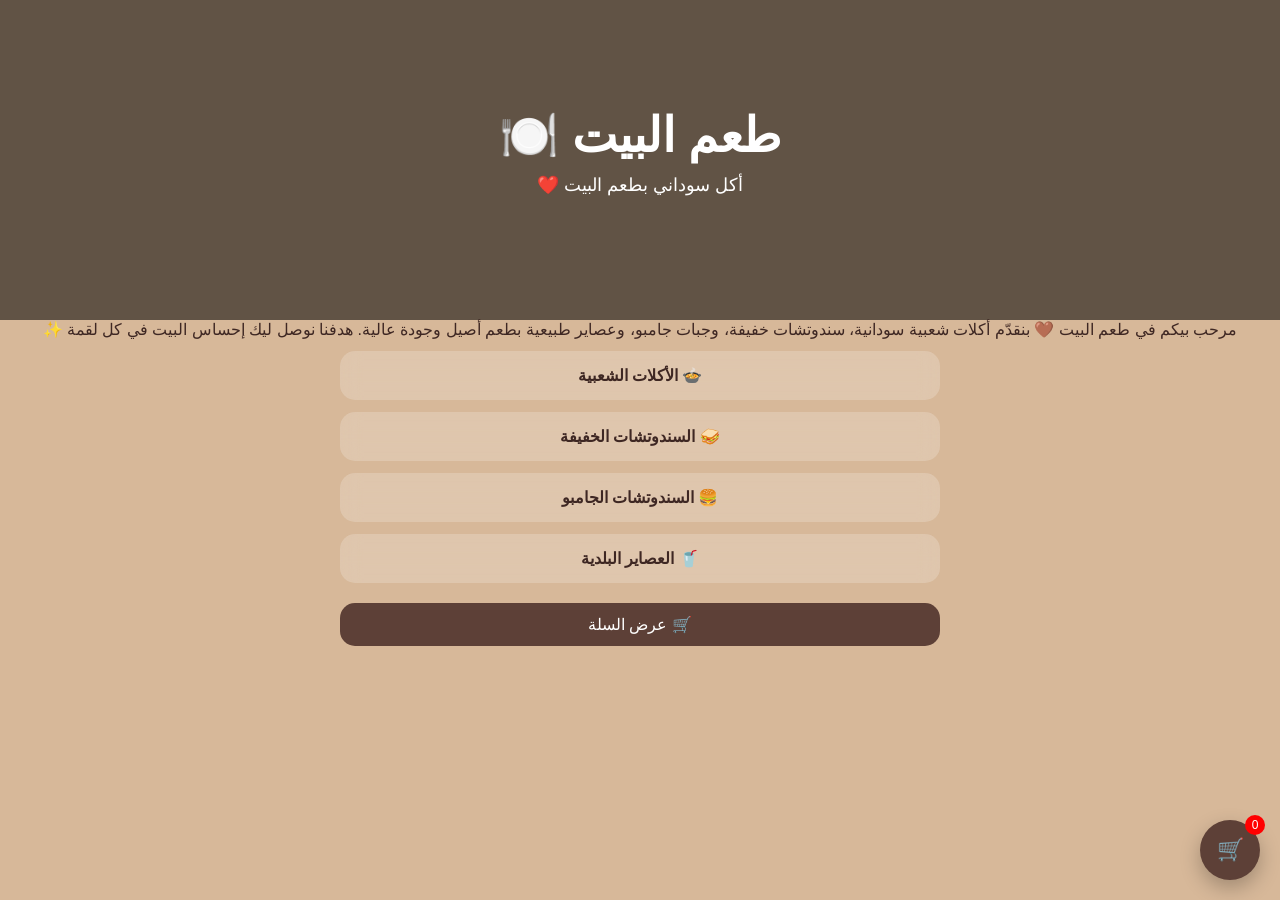
<file: index.html>
<!DOCTYPE html>
<html lang="ar">

<head>
  <meta charset="UTF-8">
  <meta name="viewport" content="width=device-width, initial-scale=1.0">

  <title>طعم البيت 🍽️</title>

  <link rel="stylesheet" href="style.css">
</head>

<body class="home-page">

<!-- 🛒 السلة العائمة -->
<a href="cart.html" class="floating-cart">
🛒 <span id="cart-count">0</span>
</a>

<!-- الهيرو -->
<header class="hero">
  <h1 class="title">طعم البيت 🍽️</h1>
  <p class="subtitle">أكل سوداني بطعم البيت ❤️</p>
</header>

<!-- تعريف المطعم -->
<section class="intro">
  مرحب بيكم في طعم البيت 🤎  
  بنقدّم أكلات شعبية سودانية، سندوتشات خفيفة، وجبات جامبو، وعصاير طبيعية بطعم أصيل وجودة عالية.  
  هدفنا نوصل ليك إحساس البيت في كل لقمة ✨
</section>

<!-- الأقسام -->
<a href="popular.html" class="card">🍲 الأكلات الشعبية</a>
<a href="light.html" class="card">🥪 السندوتشات الخفيفة</a>
<a href="jumbo.html" class="card">🍔 السندوتشات الجامبو</a>
<a href="juices.html" class="card">🥤 العصاير البلدية</a>

<a href="cart.html" class="cart-btn">🛒 عرض السلة</a>

<!-- 🧠 مهم جدًا لتشغيل العداد والسلة -->
<script src="script.js"></script>

</body>
</html>
</file>
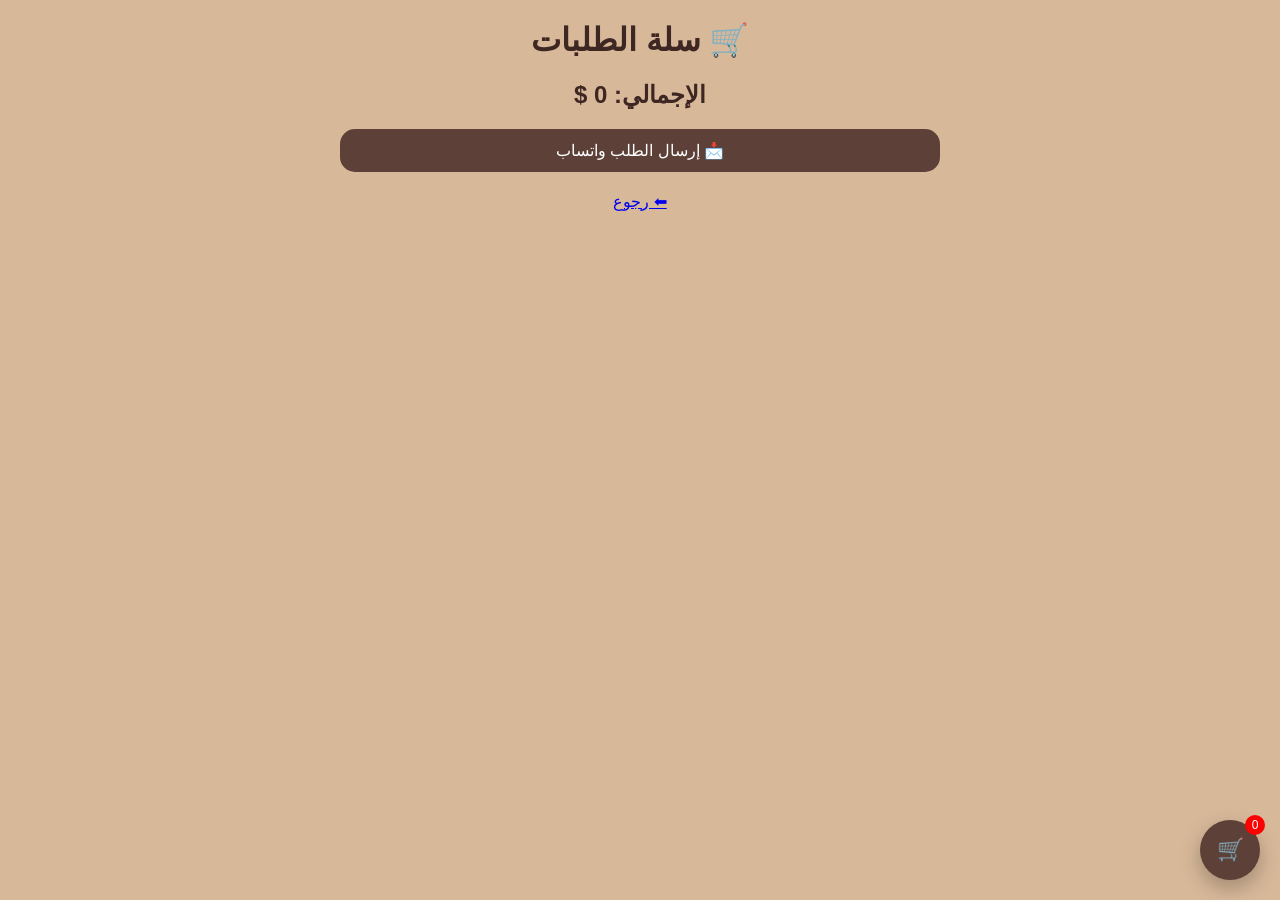
<file: cart.html>
<!DOCTYPE html>
<html lang="ar">

<head>
  <meta charset="UTF-8">
  <meta name="viewport" content="width=device-width, initial-scale=1.0">

  <title>السلة 🛒</title>

  <link rel="stylesheet" href="style.css">
</head>

<body class="cart-page">

<a href="cart.html" class="floating-cart">
🛒 <span id="cart-count">0</span>
</a>

<h1>🛒 سلة الطلبات</h1>

<div id="cart"></div>

<h2>الإجمالي: <span id="total">0</span> $</h2>

<button class="cart-btn" onclick="sendWhatsApp()">
📩 إرسال الطلب واتساب
</button>

<a href="index.html" class="back">⬅ رجوع</a>

<script src="script.js"></script>

</body>
</html>
</file>
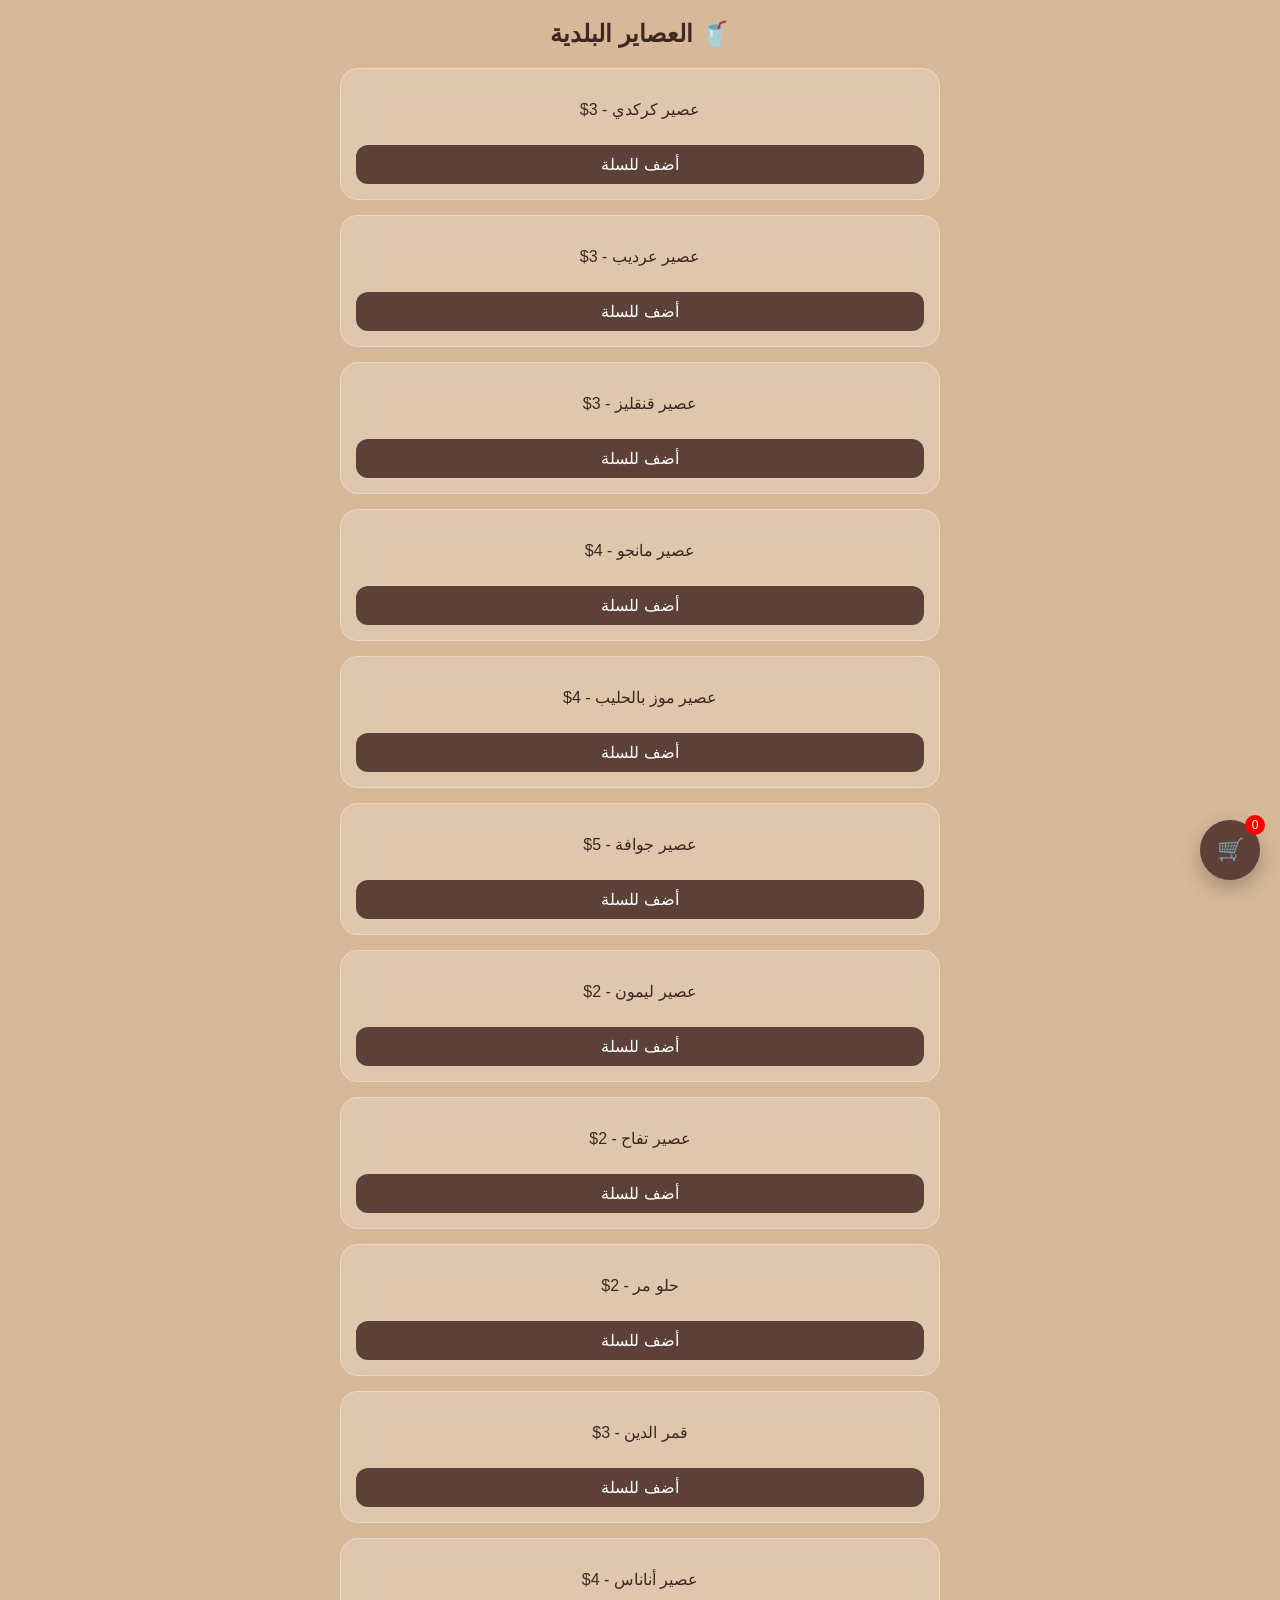
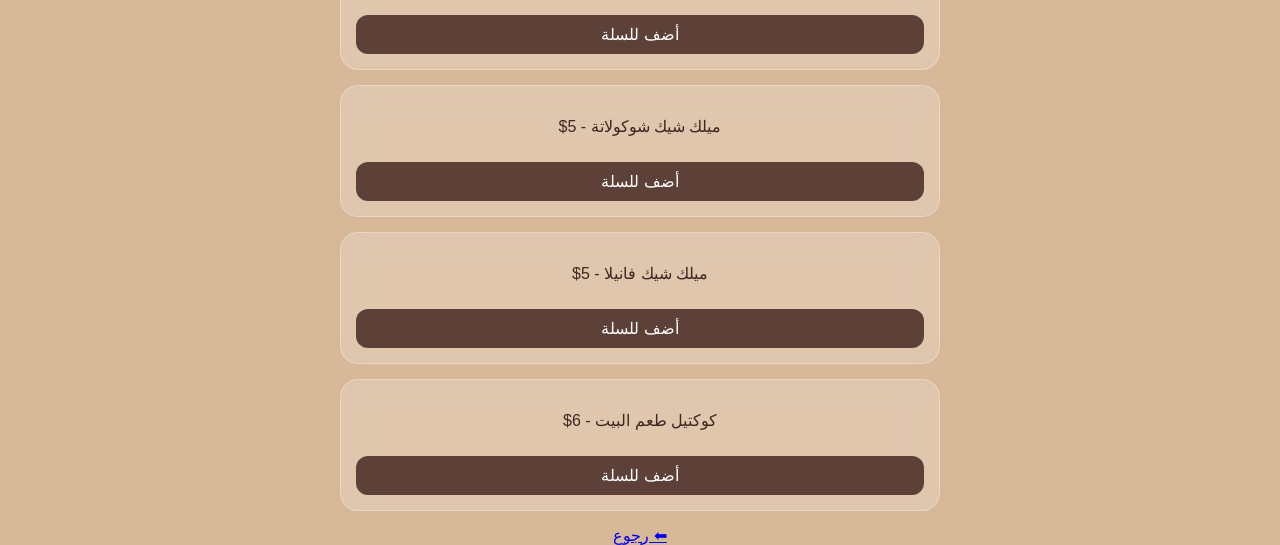
<file: juices.html>
<!DOCTYPE html>
<html lang="ar">

<head>
  <meta charset="UTF-8">
  <meta name="viewport" content="width=device-width, initial-scale=1.0">

  <title>العصاير البلدية</title>

  <link rel="stylesheet" href="style.css">
</head>

<body class="juice-page">

<!-- 🛒 السلة العائمة -->
<a href="cart.html" class="floating-cart">
🛒 <span id="cart-count">0</span>
</a>

<h2>🥤 العصاير البلدية</h2>

<div class="item">
  <p>عصير كركدي - 3$</p>
  <button onclick="addToCart('عصير كركدي',3)">أضف للسلة</button>
</div>

<div class="item">
  <p>عصير عرديب - 3$</p>
  <button onclick="addToCart('عصير عرديب',3)">أضف للسلة</button>
</div>

<div class="item">
  <p>عصير قنقليز - 3$</p>
  <button onclick="addToCart('عصير قنقليز',3)">أضف للسلة</button>
</div>

<div class="item">
  <p>عصير مانجو - 4$</p>
  <button onclick="addToCart('عصير مانجو',4)">أضف للسلة</button>
</div>

<div class="item">
  <p>عصير موز بالحليب - 4$</p>
  <button onclick="addToCart('عصير موز بالحليب',4)">أضف للسلة</button>
</div>

<div class="item">
  <p>عصير جوافة - 5$</p>
  <button onclick="addToCart('عصير جوافة',5)">أضف للسلة</button>
</div>

<div class="item">
  <p>عصير ليمون - 2$</p>
  <button onclick="addToCart('عصير ليمون',2)">أضف للسلة</button>
</div>

<div class="item">
  <p>عصير تفاح - 2$</p>
  <button onclick="addToCart('عصير تفاح',2)">أضف للسلة</button>
</div>

<div class="item">
  <p>حلو مر - 2$</p>
  <button onclick="addToCart('حلو مر',2)">أضف للسلة</button>
</div>

<div class="item">
  <p>قمر الدين - 3$</p>
  <button onclick="addToCart('قمر الدين',3)">أضف للسلة</button>
</div>

<div class="item">
  <p>عصير أناناس - 4$</p>
  <button onclick="addToCart('عصير أناناس',4)">أضف للسلة</button>
</div>

<div class="item">
  <p>ميلك شيك شوكولاتة - 5$</p>
  <button onclick="addToCart('ميلك شيك شوكولاتة',5)">أضف للسلة</button>
</div>

<div class="item">
  <p>ميلك شيك فانيلا - 5$</p>
  <button onclick="addToCart('ميلك شيك فانيلا',5)">أضف للسلة</button>
</div>

<div class="item">
  <p>كوكتيل طعم البيت - 6$</p>
  <button onclick="addToCart('كوكتيل طعم البيت',6)">أضف للسلة</button>
</div>

<a href="index.html" class="back">⬅ رجوع</a>

<script src="script.js"></script>

</body>
</html>
</file>
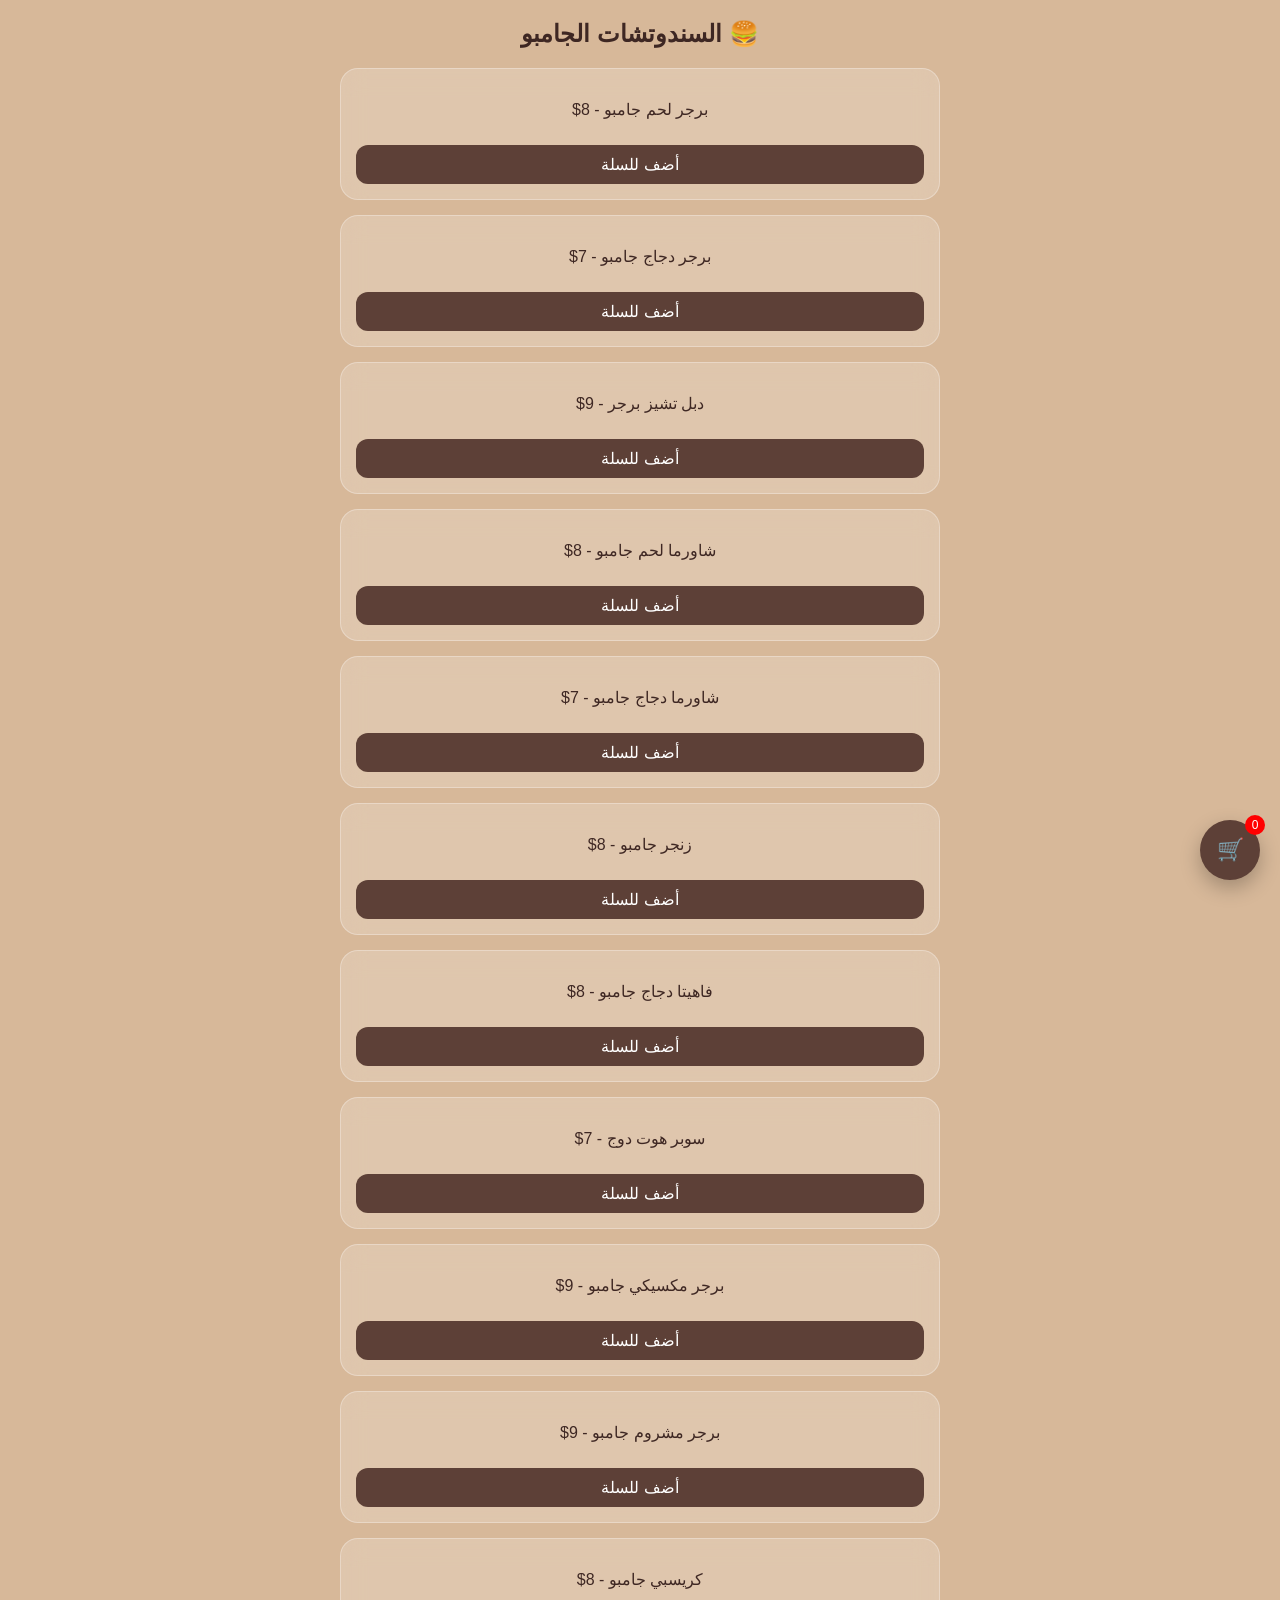
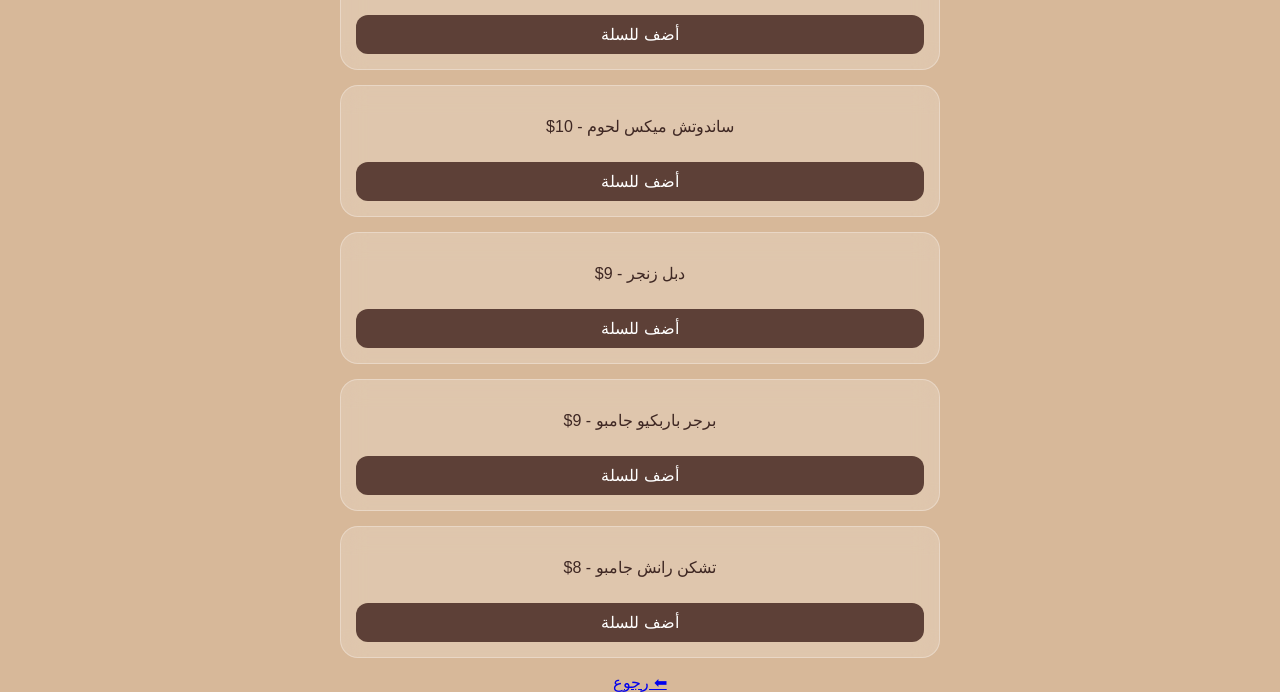
<file: jumbo.html>
<!DOCTYPE html>
<html lang="ar">

<head>
  <meta charset="UTF-8">
  <meta name="viewport" content="width=device-width, initial-scale=1.0">

  <title>السندوتشات الجامبو</title>

  <link rel="stylesheet" href="style.css">

  <!-- خط Cairo -->
  <link rel="preconnect" href="https://fonts.googleapis.com">
  <link rel="preconnect" href="https://fonts.gstatic.com" crossorigin>

  <link href="https://fonts.googleapis.com/css2?family=Cairo:wght@400;700&display=swap" rel="stylesheet">
</head>
<a href="cart.html" class="floating-cart">
🛒 <span id="cart-count">0</span>
</a>
<body class="jumbo-page">

<h2>🍔 السندوتشات الجامبو</h2>

<div class="item">
  <p>برجر لحم جامبو - 8$</p>
  <button onclick="add('برجر لحم جامبو',8)">أضف للسلة</button>
</div>

<div class="item">
  <p>برجر دجاج جامبو - 7$</p>
  <button onclick="add('برجر دجاج جامبو',7)">أضف للسلة</button>
</div>

<div class="item">
  <p>دبل تشيز برجر - 9$</p>
  <button onclick="add('دبل تشيز برجر',9)">أضف للسلة</button>
</div>

<div class="item">
  <p>شاورما لحم جامبو - 8$</p>
  <button onclick="add('شاورما لحم جامبو',8)">أضف للسلة</button>
</div>

<div class="item">
  <p>شاورما دجاج جامبو - 7$</p>
  <button onclick="add('شاورما دجاج جامبو',7)">أضف للسلة</button>
</div>

<div class="item">
  <p>زنجر جامبو - 8$</p>
  <button onclick="add('زنجر جامبو',8)">أضف للسلة</button>
</div>

<div class="item">
  <p>فاهيتا دجاج جامبو - 8$</p>
  <button onclick="add('فاهيتا دجاج',8)">أضف للسلة</button>
</div>

<div class="item">
  <p>سوبر هوت دوج - 7$</p>
  <button onclick="add('سوبر هوت دوج',7)">أضف للسلة</button>
</div>

<div class="item">
  <p>برجر مكسيكي جامبو - 9$</p>
  <button onclick="add('برجر مكسيكي',9)">أضف للسلة</button>
</div>

<div class="item">
  <p>برجر مشروم جامبو - 9$</p>
  <button onclick="add('برجر مشروم',9)">أضف للسلة</button>
</div>

<div class="item">
  <p>كريسبي جامبو - 8$</p>
  <button onclick="add('كريسبي جامبو',8)">أضف للسلة</button>
</div>

<div class="item">
  <p>ساندوتش ميكس لحوم - 10$</p>
  <button onclick="add('ميكس لحوم',10)">أضف للسلة</button>
</div>

<div class="item">
  <p>دبل زنجر - 9$</p>
  <button onclick="add('دبل زنجر',9)">أضف للسلة</button>
</div>

<div class="item">
  <p>برجر باربكيو جامبو - 9$</p>
  <button onclick="add('برجر باربكيو',9)">أضف للسلة</button>
</div>

<div class="item">
  <p>تشكن رانش جامبو - 8$</p>
  <button onclick="add('تشكن رانش',8)">أضف للسلة</button>
</div>

<a href="index.html" class="back">⬅ رجوع</a>

<script src="script.js"></script>

</body>
</html>
</file>
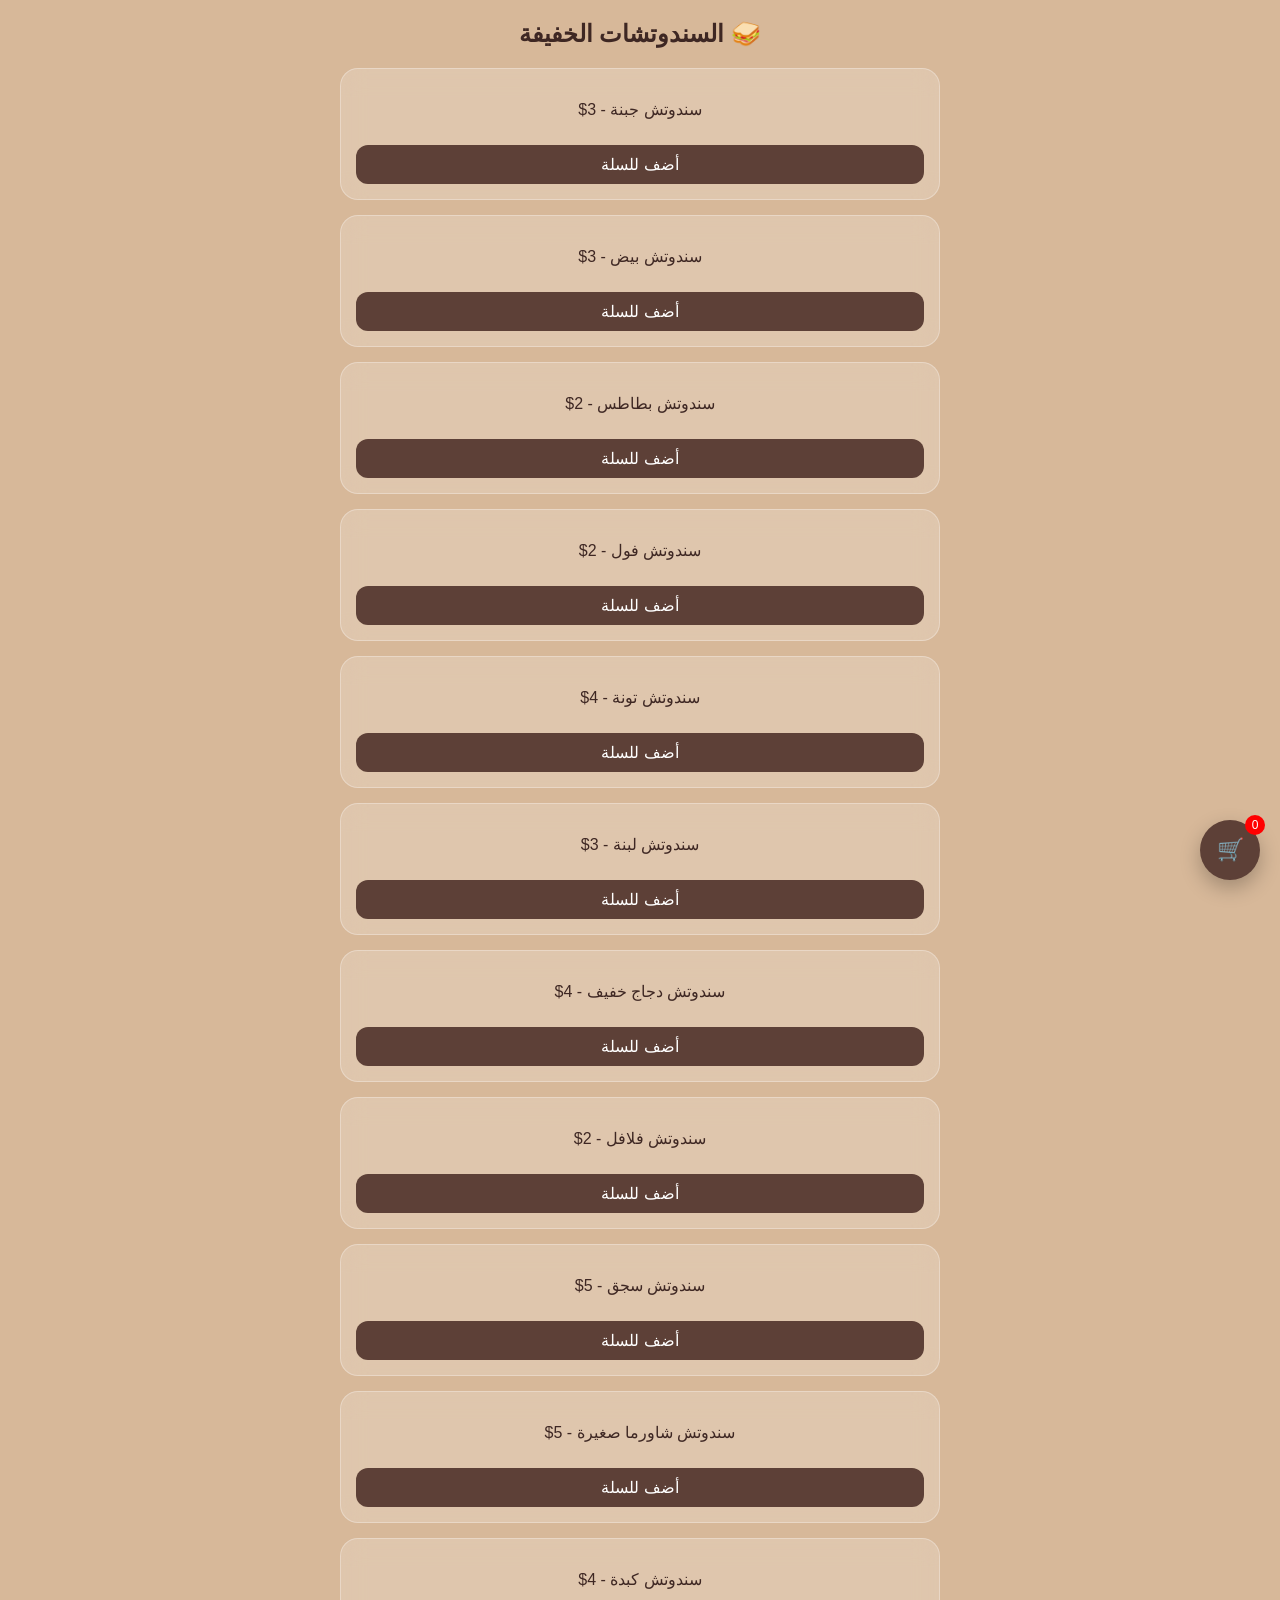
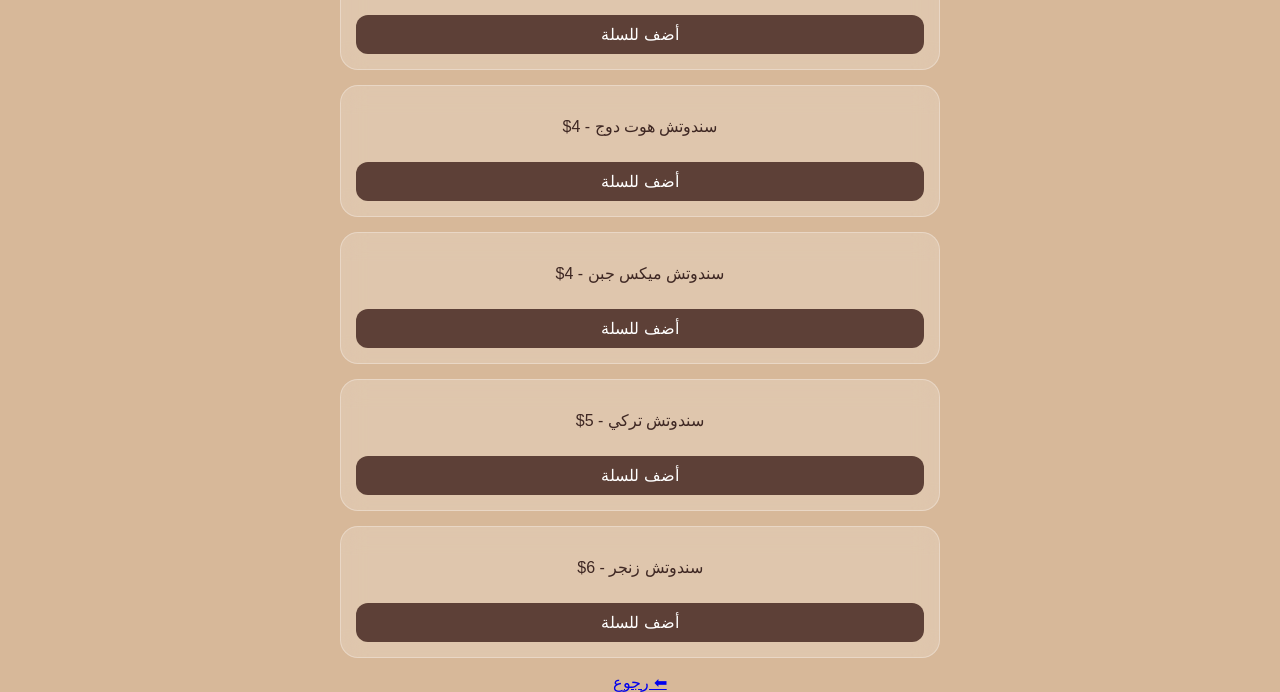
<file: light.html>
<!DOCTYPE html>
<html lang="ar">

<head>
  <meta charset="UTF-8">
  <meta name="viewport" content="width=device-width, initial-scale=1.0">

  <title>السندوتشات الخفيفة</title>

  <link rel="stylesheet" href="style.css">

  <!-- خط Cairo -->
  <link rel="preconnect" href="https://fonts.googleapis.com">
  <link rel="preconnect" href="https://fonts.gstatic.com" crossorigin>

  <link href="https://fonts.googleapis.com/css2?family=Cairo:wght@400;700&display=swap" rel="stylesheet">
</head>

<body class="light-page">

<!-- 🛒 السلة العائمة -->
<a href="cart.html" class="floating-cart">
🛒 <span id="cart-count">0</span>
</a>

<h2>🥪 السندوتشات الخفيفة</h2>

<div class="item">
  <p>سندوتش جبنة - 3$</p>
  <button onclick="addToCart('سندوتش جبنة',3)">أضف للسلة</button>
</div>

<div class="item">
  <p>سندوتش بيض - 3$</p>
  <button onclick="addToCart('سندوتش بيض',3)">أضف للسلة</button>
</div>

<div class="item">
  <p>سندوتش بطاطس - 2$</p>
  <button onclick="addToCart('سندوتش بطاطس',2)">أضف للسلة</button>
</div>

<div class="item">
  <p>سندوتش فول - 2$</p>
  <button onclick="addToCart('سندوتش فول',2)">أضف للسلة</button>
</div>

<div class="item">
  <p>سندوتش تونة - 4$</p>
  <button onclick="addToCart('سندوتش تونة',4)">أضف للسلة</button>
</div>

<div class="item">
  <p>سندوتش لبنة - 3$</p>
  <button onclick="addToCart('سندوتش لبنة',3)">أضف للسلة</button>
</div>

<div class="item">
  <p>سندوتش دجاج خفيف - 4$</p>
  <button onclick="addToCart('سندوتش دجاج',4)">أضف للسلة</button>
</div>

<div class="item">
  <p>سندوتش فلافل - 2$</p>
  <button onclick="addToCart('سندوتش فلافل',2)">أضف للسلة</button>
</div>

<div class="item">
  <p>سندوتش سجق - 5$</p>
  <button onclick="addToCart('سندوتش سجق',5)">أضف للسلة</button>
</div>

<div class="item">
  <p>سندوتش شاورما صغيرة - 5$</p>
  <button onclick="addToCart('شاورما صغيرة',5)">أضف للسلة</button>
</div>

<div class="item">
  <p>سندوتش كبدة - 4$</p>
  <button onclick="addToCart('سندوتش كبدة',4)">أضف للسلة</button>
</div>

<div class="item">
  <p>سندوتش هوت دوج - 4$</p>
  <button onclick="addToCart('هوت دوج',4)">أضف للسلة</button>
</div>

<div class="item">
  <p>سندوتش ميكس جبن - 4$</p>
  <button onclick="addToCart('ميكس جبن',4)">أضف للسلة</button>
</div>

<div class="item">
  <p>سندوتش تركي - 5$</p>
  <button onclick="addToCart('سندوتش تركي',5)">أضف للسلة</button>
</div>

<div class="item">
  <p>سندوتش زنجر - 6$</p>
  <button onclick="addToCart('سندوتش زنجر',6)">أضف للسلة</button>
</div>

<a href="index.html" class="back">⬅ رجوع</a>

<script src="script.js"></script>

</body>
</html>
</file>
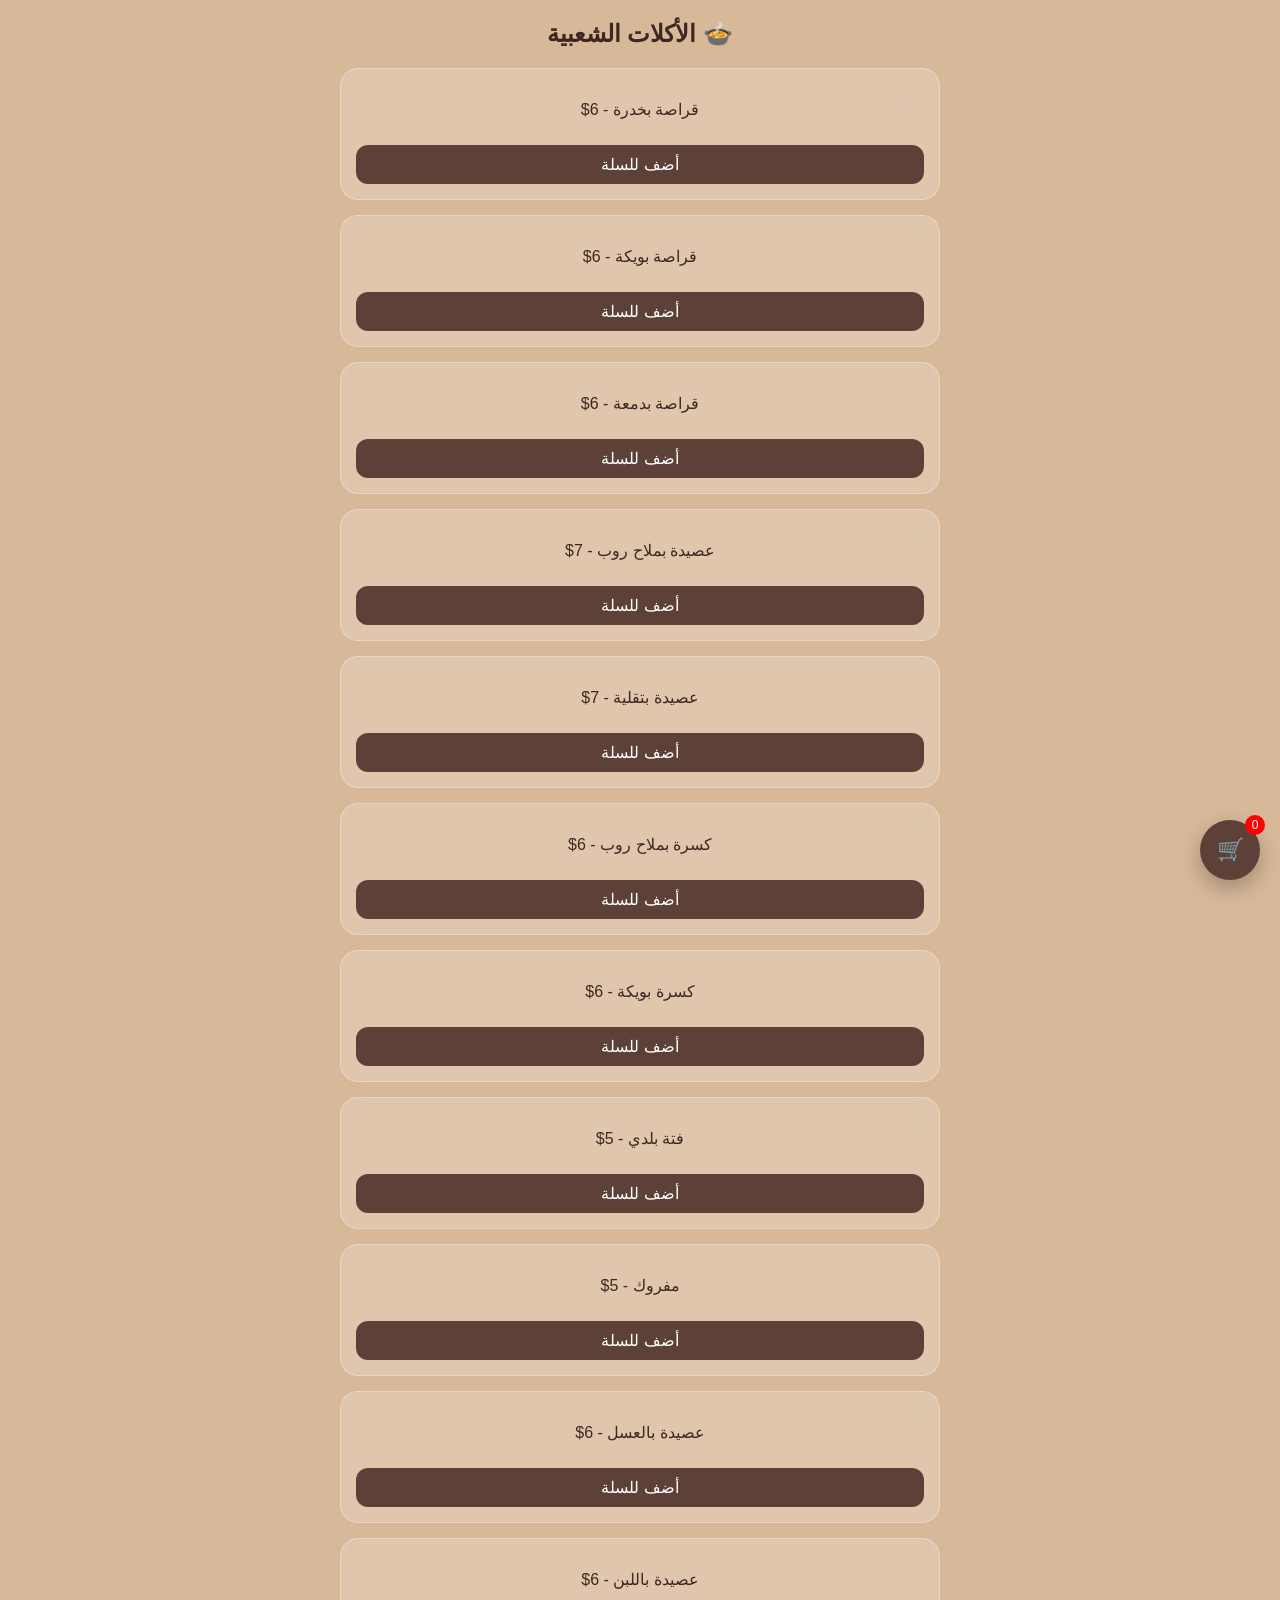
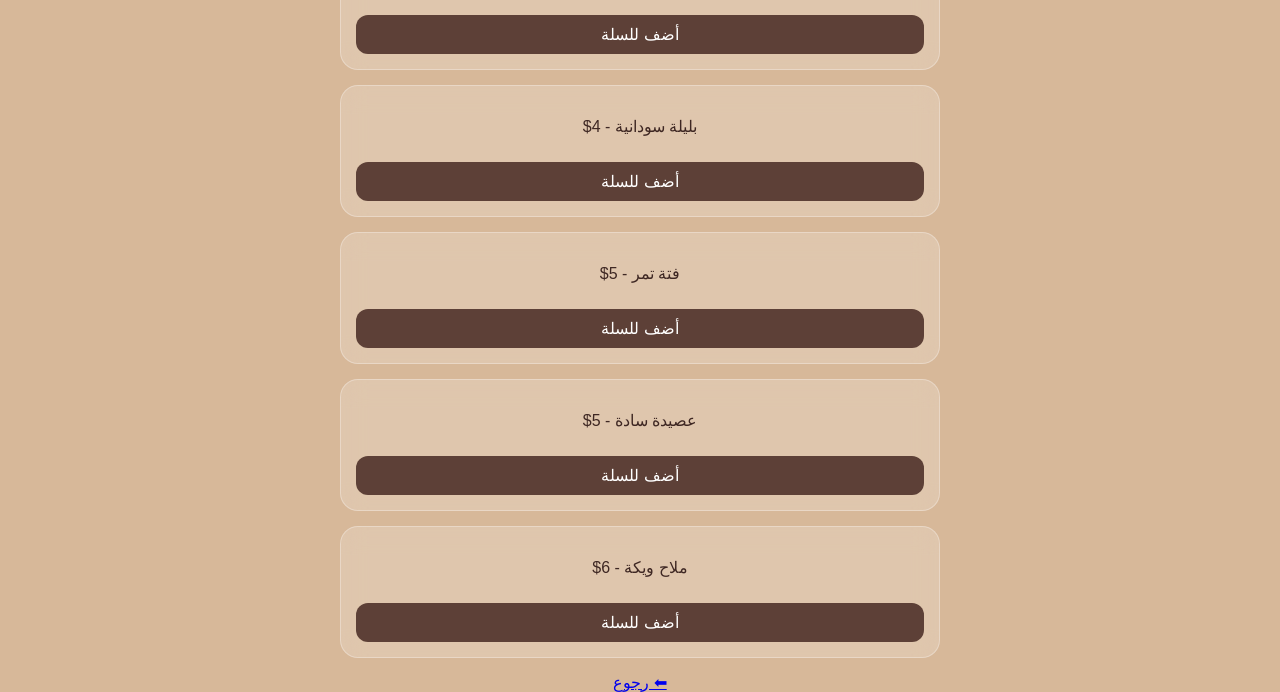
<file: popular.html>
<!DOCTYPE html>
<html lang="ar">

<head>
  <meta charset="UTF-8">
  <meta name="viewport" content="width=device-width, initial-scale=1.0">
  <title>الأكلات الشعبية</title>

  <link rel="stylesheet" href="style.css">
</head>

<body class="popular-page">

<!-- 🛒 السلة العائمة (لازم داخل body) -->
<a href="cart.html" class="floating-cart">
🛒 <span id="cart-count">0</span>
</a>

<h2>🍲 الأكلات الشعبية</h2>

<div class="item">
  <p>قراصة بخدرة - 6$</p>
  <button onclick="addToCart('قراصة بخدرة',6)">أضف للسلة</button>
</div>

<div class="item">
  <p>قراصة بويكة - 6$</p>
  <button onclick="addToCart('قراصة بويكة',6)">أضف للسلة</button>
</div>

<div class="item">
  <p>قراصة بدمعة - 6$</p>
  <button onclick="addToCart('قراصة بدمعة',6)">أضف للسلة</button>
</div>

<div class="item">
  <p>عصيدة بملاح روب - 7$</p>
  <button onclick="addToCart('عصيدة بملاح روب',7)">أضف للسلة</button>
</div>

<div class="item">
  <p>عصيدة بتقلية - 7$</p>
  <button onclick="addToCart('عصيدة بتقلية',7)">أضف للسلة</button>
</div>

<div class="item">
  <p>كسرة بملاح روب - 6$</p>
  <button onclick="addToCart('كسرة بملاح روب',6)">أضف للسلة</button>
</div>

<div class="item">
  <p>كسرة بويكة - 6$</p>
  <button onclick="addToCart('كسرة بويكة',6)">أضف للسلة</button>
</div>

<div class="item">
  <p>فتة بلدي - 5$</p>
  <button onclick="addToCart('فتة بلدي',5)">أضف للسلة</button>
</div>

<div class="item">
  <p>مفروك - 5$</p>
  <button onclick="addToCart('مفروك',5)">أضف للسلة</button>
</div>

<div class="item">
  <p>عصيدة بالعسل - 6$</p>
  <button onclick="addToCart('عصيدة بالعسل',6)">أضف للسلة</button>
</div>

<div class="item">
  <p>عصيدة باللبن - 6$</p>
  <button onclick="addToCart('عصيدة باللبن',6)">أضف للسلة</button>
</div>

<div class="item">
  <p>بليلة سودانية - 4$</p>
  <button onclick="addToCart('بليلة سودانية',4)">أضف للسلة</button>
</div>

<div class="item">
  <p>فتة تمر - 5$</p>
  <button onclick="addToCart('فتة تمر',5)">أضف للسلة</button>
</div>

<div class="item">
  <p>عصيدة سادة - 5$</p>
  <button onclick="addToCart('عصيدة سادة',5)">أضف للسلة</button>
</div>

<div class="item">
  <p>ملاح ويكة - 6$</p>
  <button onclick="addToCart('ملاح ويكة',6)">أضف للسلة</button>
</div>

<a href="index.html" class="back">⬅ رجوع</a>

<script src="script.js"></script>

</body>
</html>
</file>
<file: style.css>
/* ======================
   BASE SYSTEM (مهم جدًا)
====================== */

*{
  box-sizing: border-box;
}

body{
  margin:0;
  font-family: Arial, sans-serif;
  font-size:16px;
  direction: rtl;
  background:#d7b899;
  color:#3e2723;
  text-align:center;
}

/* ======================
   CARD SYSTEM (موحد لكل الصفحات)
====================== */

.item{
  width:90%;
  max-width:600px;
  margin:15px auto;
  padding:15px;

  border-radius:18px;

  background:rgba(255,255,255,0.2);
  backdrop-filter:blur(12px);
  -webkit-backdrop-filter:blur(12px);

  border:1px solid rgba(255,255,255,0.3);

  display:flex;
  flex-direction:column;
  gap:10px;
}

/* ======================
   BUTTON SYSTEM
====================== */

button{
  background:#5d4037;
  color:white;

  border:none;
  border-radius:12px;

  padding:10px;
  font-size:16px;

  cursor:pointer;
}

/* ======================
   LINKS / CARDS HOME
====================== */

.card{
  display:block;
  width:90%;
  max-width:600px;
  margin:12px auto;
  padding:15px;

  border-radius:15px;

  background:rgba(255,255,255,0.2);
  backdrop-filter:blur(10px);

  color:#3e2723;
  text-decoration:none;
  font-weight:bold;
}

/* ======================
   CART BUTTON
====================== */

.cart-btn{
  display:block;
  width:90%;
  max-width:600px;

  margin:20px auto;
  padding:12px;

  background:#5d4037;
  color:white;

  border-radius:15px;
  text-decoration:none;
}

/* ======================
   HERO HOME
====================== */

.hero{
  height:320px;

  display:flex;
  flex-direction:column;
  justify-content:center;
  align-items:center;

  color:white;

  background-image:
    linear-gradient(rgba(0,0,0,0.55), rgba(0,0,0,0.55)),
    url("https://images.unsplash.com/photo-1604908176997-125f25cc6f3d");

  background-size:cover;
  background-position:center;
}

/* ======================
   TITLES
====================== */

.title{
  font-size:48px;
  margin:0;
}

.subtitle{
  font-size:18px;
  margin-top:10px;
}
/* السلة العائمة */
.floating-cart{
  position:fixed;
  bottom:20px;
  right:20px;

  width:60px;
  height:60px;

  background:#5d4037;
  color:white;

  border-radius:50%;

  display:flex;
  justify-content:center;
  align-items:center;

  font-size:22px;

  text-decoration:none;

  box-shadow:0 8px 20px rgba(0,0,0,0.25);

  z-index:999;
}

/* رقم المنتجات */
#cart-count{
  position:absolute;

  top:-5px;
  right:-5px;

  background:red;
  color:white;

  width:20px;
  height:20px;

  border-radius:50%;

  font-size:12px;

  display:flex;
  justify-content:center;
  align-items:center;
}
</file>
